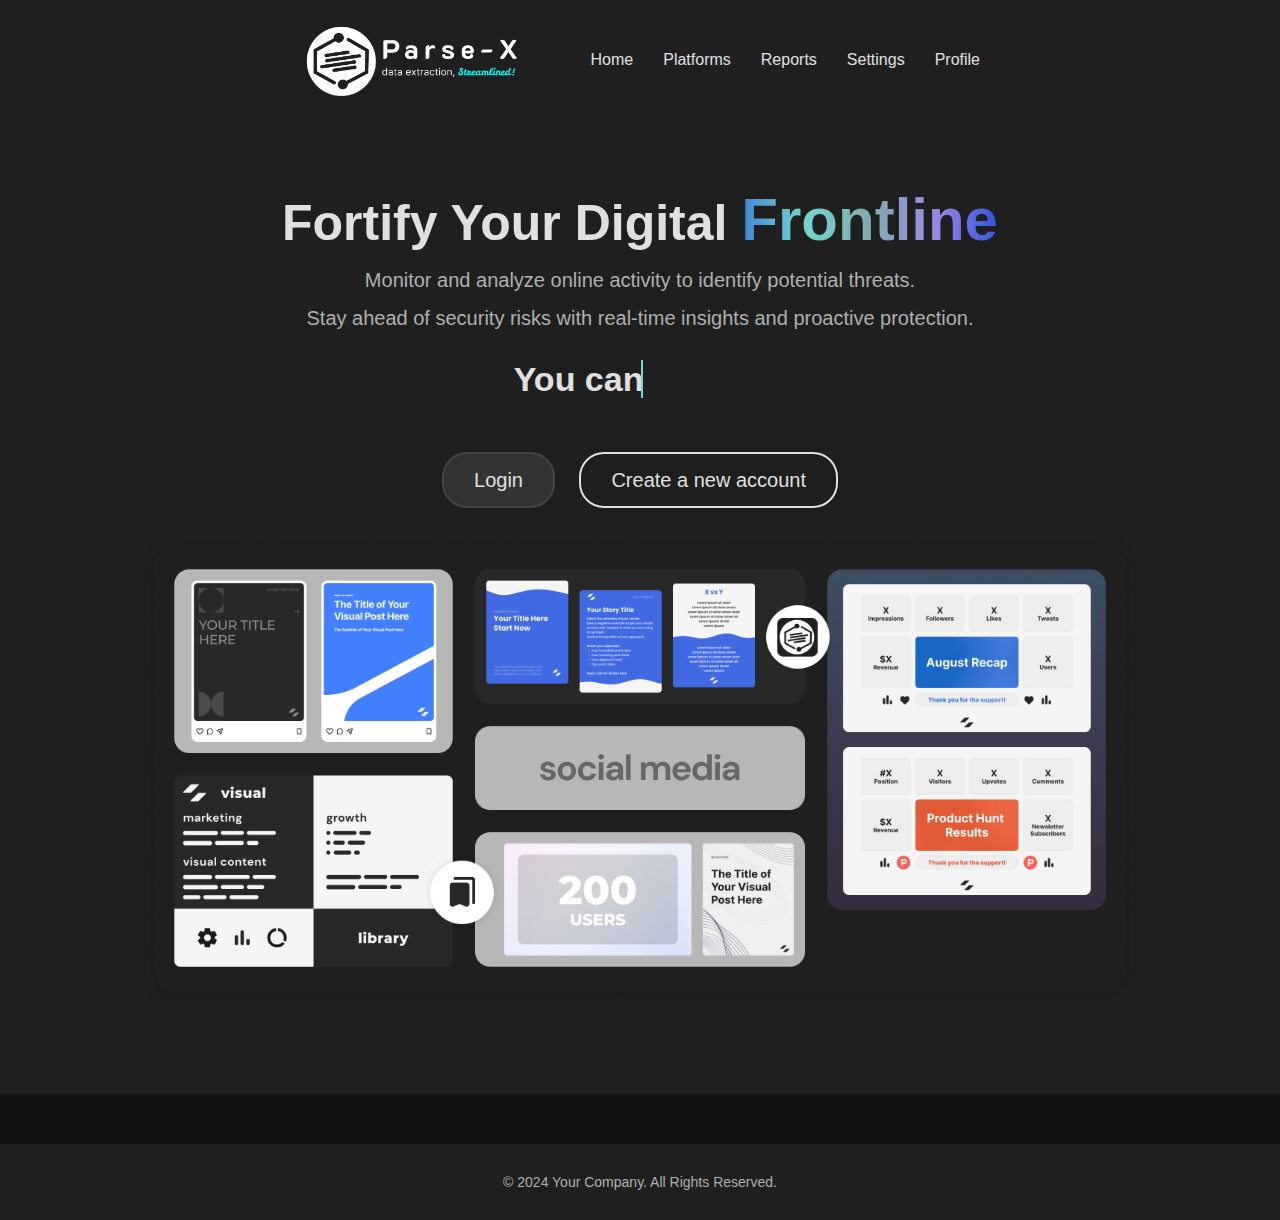
<file: index.html>
<!DOCTYPE html>
<html lang="en">
<head>
    <meta charset="UTF-8">
    <meta name="viewport" content="width=device-width, initial-scale=1.0">
    <title>Parse-X</title>
    <style>
        * {
            margin: 0;
            padding: 0;
            box-sizing: border-box;
        }

        body {
            font-family: 'Arial', sans-serif;
            background-color: #121212; /* Dark background color */
            color: #e0e0e0; /* Light text color */
        }

        /* Header */
        header {
            background-color: #1f1f1f; /* Darker background for header */
            padding: 20px 300px;
            display: flex;
            justify-content: space-between;
            align-items: center;
            box-shadow: 0 2px 10px rgba(0, 0, 0, 0.5);
        }

        header .logo {
            font-size: 24px;
            font-weight: bold;
            color: #e0e0e0; /* Light text color */
        }
        header img.logo {
            height: 80px; /* Adjust this value as needed */
            width: auto;  /* Maintain aspect ratio */
        }

        header nav {
            display: flex;
            gap: 30px;
        }

        header nav a {
    text-decoration: none;
    color: #e0e0e0;
    font-size: 16px;
    position: relative;
    transition: color 0.3s ease;
}

header nav a:hover {
    color: #73d7cc;
}

header nav a::after {
    content: '';
    display: block;
    width: 0;
    height: 2px;
    background: #73d7cc;
    transition: width 0.3s ease;
    position: absolute;
    bottom: -5px;
    left: 0;
}

header nav a:hover::after {
    width: 100%;
}

         /* Dropdown Menu */
         .dropdown {
            position: relative;
            display: inline-block;
        }

        .dropdown-toggle {
            cursor: pointer;
            color: #e0e0e0;
            font-size: 16px;
            text-decoration: none;
        }

        .dropdown-menu {
            display: block;
            position: absolute;
            top: 100%;
            left: 0;
            background-color: #2a2a2a;
            border: 1px solid #444444;
            border-radius: 5px;
            min-width: 150px;
            z-index: 1;
            opacity: 0; /* Initially transparent */
            transform: translateY(-10px); /* Start slightly above */
            visibility: hidden; /* Hidden by default */
            transition: opacity 0.4s ease, transform 0.4s ease, visibility 0.4s;
        }

        .dropdown-menu a {
            display: block;
            padding: 10px 15px;
            color: #e0e0e0;
            text-decoration: none;
            font-size: 14px;
        }

        .dropdown-menu a:hover {
            background-color: #444444;
        }

        /* Show and animate the dropdown on hover */
        .dropdown:hover .dropdown-menu {
            opacity: 1; /* Fade in */
            transform: translateY(0); /* Slide in */
            visibility: visible; /* Make visible */
        }

        /* Main Section */
        .main-section {
            text-align: center;
            padding: 65px 20px 80px; /* Adjust padding to fit below header */
            background-color: #1f1f1f; /* Dark background color for the section */
            color: #e0e0e0; /* Light text color */
        }
        
        .main-section h1 .gradient-text {
        /* font-family: alrightRegular; */
        position: relative;
        font-size: larger;
         background: linear-gradient(90deg, #4086d5, #73d7cc, #7facae, #9c8ae1, #3355dc);
         -webkit-background-clip: text;
          background-clip: text;
         color: transparent;
        }

        /* .words span{
            opacity: 0;
            transition: opacity 1s;
        }
        .words span:nth-child(1){
            transition-delay: 0.15s ;
        }
        .words span:nth-child(2){
            transition-delay: 0.9s;
        }
        .words span:nth-child(3){
            transition-delay: 0.3s;
        }
        .words span:nth-child(4){
            transition-delay: 0.05s;
        }
        .words span:nth-child(5){
            transition-delay: 0.6s;
        }
        .words span:nth-child(6){
            transition-delay: 0.75s;
        }
        .words:hover span{
            opacity: 1;
        } */




        .main-section p {
            margin-top: 15px;
            font-size: large;
            color: #b0b0b0; /* Slightly lighter text color for paragraphs */
        }

        /* Call to action buttons */
        .cta-buttons {
            margin-top: 70px;
        }

        .cta-buttons a {
            text-decoration: none;
            padding: 15px 30px;
            font-size: 18px;
            border-radius: 25px;
            margin: 0 10px;
            transition: 0.3s ease;
        }

        .cta-buttons .primary-btn {
            background-color: #333333; /* Dark button background */
            color: #e0e0e0; /* Light button text */
            border: 2px solid #444444; /* Slightly lighter border */
        }

        .cta-buttons .primary-btn:hover {
            background-color: #444444; /* Lighter button background on hover */
        }

        .cta-buttons .secondary-btn {
            background-color: #1e1e1e; /* Match background color */
            color: #e0e0e0; /* Light button text */
            border: 2px solid #e0e0e0; /* Light border color */
        }

        .cta-buttons .secondary-btn:hover {
            background-color: #333333; /* Darker background on hover */
            color: #ffffff; /* Lighter text color on hover */
        }

        /* Illustration Section */
        .illustration {
            margin-top: 40px;

        }
        .illustration img{
            width: 1000px;

        }
        
        

        /* Footer */
        footer {
            background-color: #1f1f1f; /* Dark background for footer */
            padding: 30px 0;
            text-align: center;
            margin-top: 50px;
        }

        footer p {
            color: #b0b0b0; /* Lighter text color for footer */
            font-size: 14px;
        }

        @media (min-width: 768px) {
            .main-section h1 {
                font-size: 50px;
            }

            .main-section p {
                font-size: 20px;
            }

            .cta-buttons a {
                font-size: 20px;
            }
        }

        .animated-text{
            font-size: 34px;
            font-weight: 600;
            min-width: 280px;
            margin-top: 30px;
        }
        .animated-text span{
            position:relative;
        }
        .animated-text span::before{
            content: " Parse !";
            color: #73d7cc;
            animation: words 17s infinite;
        }
        .animated-text span::after{
            content: "";
            position: absolute;
            width: calc(100% + 8px);
            height: 100%;
            background-color: #1f1f1f;
            border-left: 2px solid #73d7cc;
            right: -8px;
            animation: cursor .8s infinite, typing 17s steps(14) infinite;

        }
        @keyframes cursor {
            to{
                border-left: 2px solid #73d7cc00;
            }
        }
        @keyframes words {
            0%,20%{
                content: " Parse !";
            }
            21%,40%{
                content: " Analyse !";
            }
            41%,60%{
                content: " Secure !";
            }
            61%,80%{
                content: " Extract !";
            }
            81%,100%{
                content: " Investigate !";
            }
        }
        @keyframes typing {
            10%,15%,30%,35%,50%,55%,70%,75%,90%,95%{
                width: 0;
            }
            5%,25%,40%,45%,60%,65%,80%,85%{
                width: calc(100% + 8px);
            }
        }
    </style>
</head>
<body>
    <!-- Header -->
    <header>
        <img src="imgg.jpg" alt="Your Company Logo" class="logo">
        <nav>
            <a href="#">Home</a>

              <div class="dropdown">
                <a href="#" class="dropdown-toggle">Platforms</a>
                <div class="dropdown-menu">
                    <a href="#">Instagram</a>
                    <a href="#">Facebook</a>
                    <a href="http://127.0.0.1:5000/" target="_blank">X (Twitter)</a>

                </div>
            </div>

            <a href="#">Reports</a>
            <a href="#">Settings</a>
            <a href="#">Profile</a>
        </nav>
    </header>

    <!-- Main Section -->
    <section class="main-section">
        <div class="words">
        <h1><span>Fortify</span> 
            <span>Your</span>
            <span>Digital </span>
            <span class="gradient-text">Frontline</span></h1>

        <p>Monitor and analyze online activity to identify potential threats.</p>
        <p>Stay ahead of security risks with real-time insights and proactive protection.</p>
        </div>
        <div class="animated-text">
           You can<span></span> 
        </div>
        <!-- CTA Buttons -->
        <div class="cta-buttons">
            <a href="#" class="primary-btn">Login</a>
            <a href="#" class="secondary-btn">Create a new account</a>
        </div>

        <!-- Illustration -->
        <div class="illustration">
            
            <img src="ilu.png" alt="Illustration">
        </div>
    </section>

    <!-- Footer -->
    <footer>
        <p>&copy; 2024 Your Company. All Rights Reserved.</p>
    </footer>
</body>
</html>
</file>
